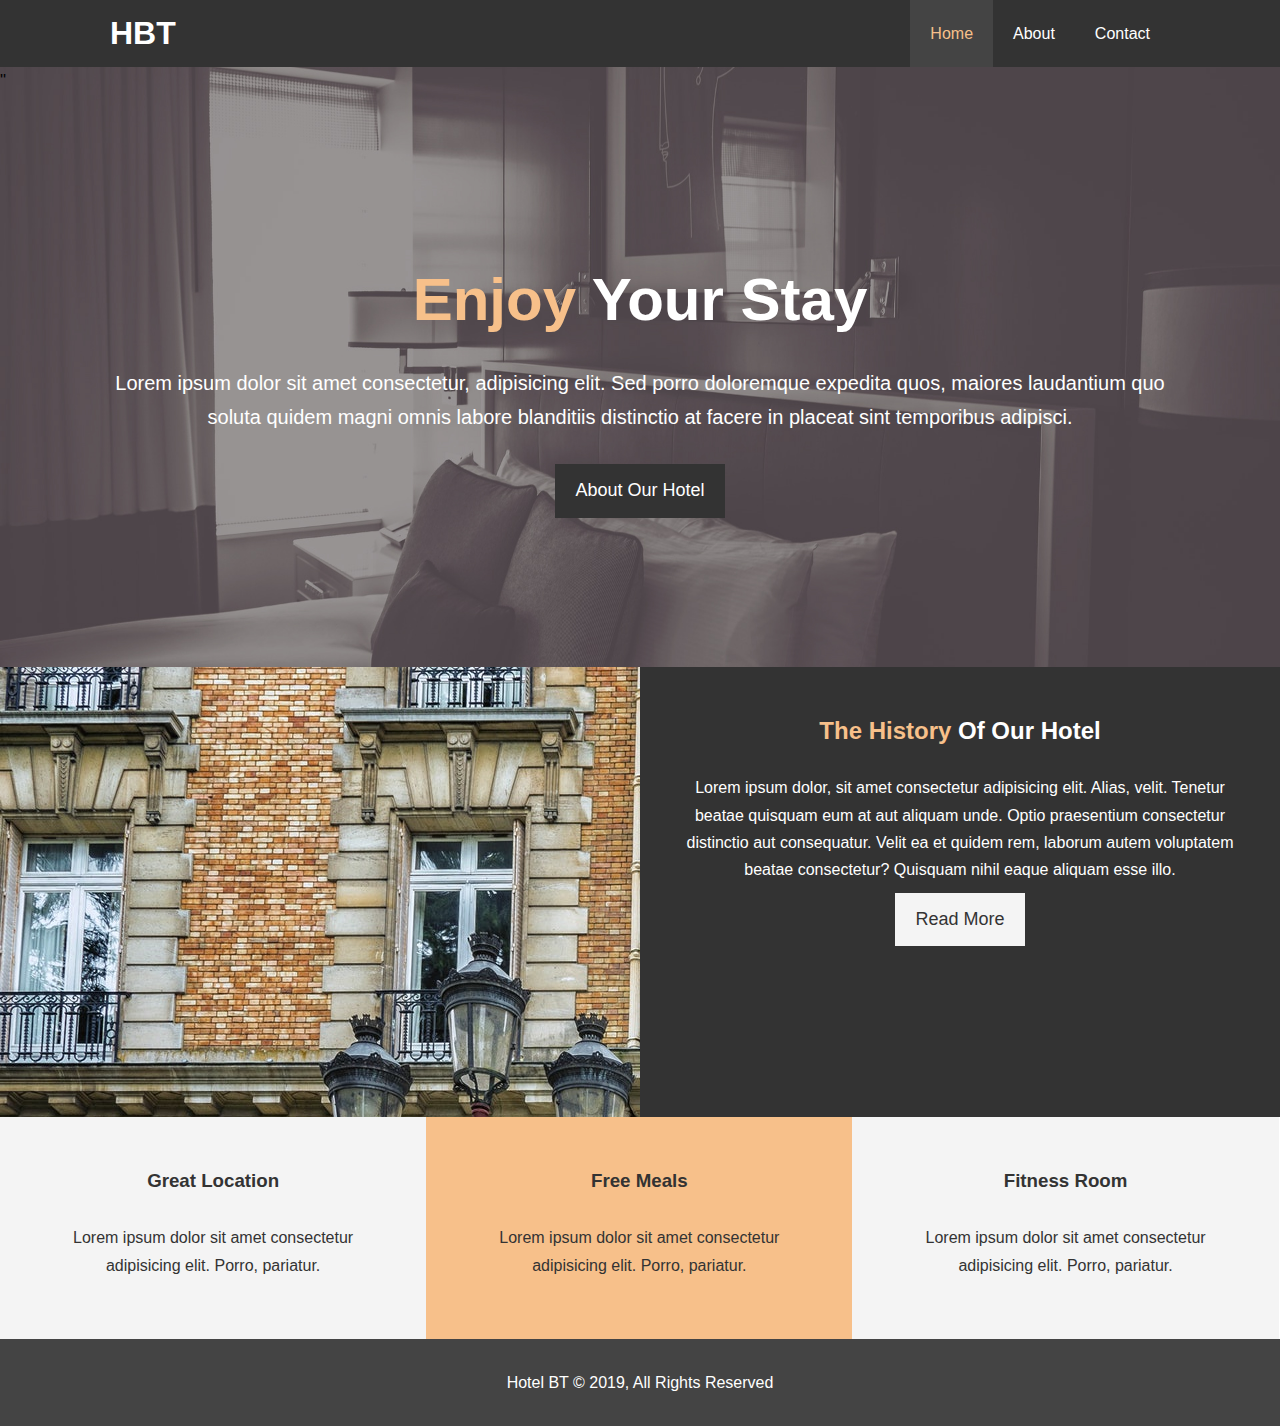
<file: index.html>
<!DOCTYPE html>
<html lang="en">
<head>
  <meta charset="UTF-8">
  <meta http-equiv="X-UA-Compatible" content="IE=edge">
  <meta name="viewport" content="width=device-width, initial-scale=1.0">
  <meta name="description" content="Welcome to the most extraordinary hotel in Boston Massachusetts">
  <meta name="keywords" content="hotel,boston hotel,nem england hotel">
  <link rel="stylesheet" href="https://use.fontawesome.com/releases/v5.15.4/css/all.css" integrity="sha384-DyZ88mC6Up2uqS4h/KRgHuoeGwBcD4Ng9SiP4dIRy0EXTlnuz47vAwmeGwVChigm" crossorigin="anonymous">
  <link rel="stylesheet" href="css/style.css">
  <link rel="stylesheet" media="screen and (max-width: 768px)" href="css/mobile.css">
  <title>Hotel BT | Welcome</title>
</head>
<body>
  <header>
    <nav id="navbar">
      <div class="container">
        <h1 class="logo"><a href="index.html">HBT</a></h1>
        <ul>
        <li><a class="current" href="index.html">Home</a></li>
        <li><a href="about.html">About</a></li>
        <li><a href="contact.html">Contact</a></li>
        </ul>
      </div>
    </nav>

    <div id="showcase">''
      <div class="container">
        <div class="showcase-content">
          <h1><span class="text-primary">Enjoy</span> Your Stay</h1>
          <p class="lead">Lorem ipsum dolor sit amet consectetur, adipisicing elit. Sed porro doloremque expedita quos, maiores laudantium quo soluta quidem magni omnis labore blanditiis distinctio at facere in placeat sint temporibus adipisci.</p>
          <a class="btn" href="about.html">About Our Hotel</a>
        </div>
      </div>
    </div>
  </header>
  <section id="home-info" class="bg-dark">
    <div class="info-img"></div>
    <div class="info-content">
      <h2><span class="text-primary">The History</span> Of Our Hotel</h2>
      <p>Lorem ipsum dolor, sit amet consectetur adipisicing elit. Alias, velit. Tenetur beatae quisquam eum at aut aliquam unde. Optio praesentium consectetur distinctio aut consequatur. Velit ea et quidem rem, laborum autem voluptatem beatae consectetur? Quisquam nihil eaque aliquam esse illo.</p>
      <a href="about.html" class="btn btn-light">Read More</a>
    </div>
  </section>

  <section id="features">
    <div class="box bg-light">
      <i class="fas fa-hotel fa-3x"></i>
      <h3>Great Location</h3>
      <p>Lorem ipsum dolor sit amet consectetur adipisicing elit. Porro, pariatur.</p>
    </div>
    <div class="box bg-primary">
      <i class="fas fa-utensils fa-3x"></i>
      <h3>Free Meals</h3>
      <p>Lorem ipsum dolor sit amet consectetur adipisicing elit. Porro, pariatur.</p>
    </div>
    <div class="box bg-light">
      <i class="fas fa-dumbbell fa-3x"></i>
      <h3>Fitness Room</h3>
      <p>Lorem ipsum dolor sit amet consectetur adipisicing elit. Porro, pariatur.</p>
    </div>
  </section>
  <div class="clr"></div>
  <footer id="main-footer">
    <p>Hotel BT &copy; 2019, All Rights Reserved</p>
  </footer>
</body>
</html>
</file>
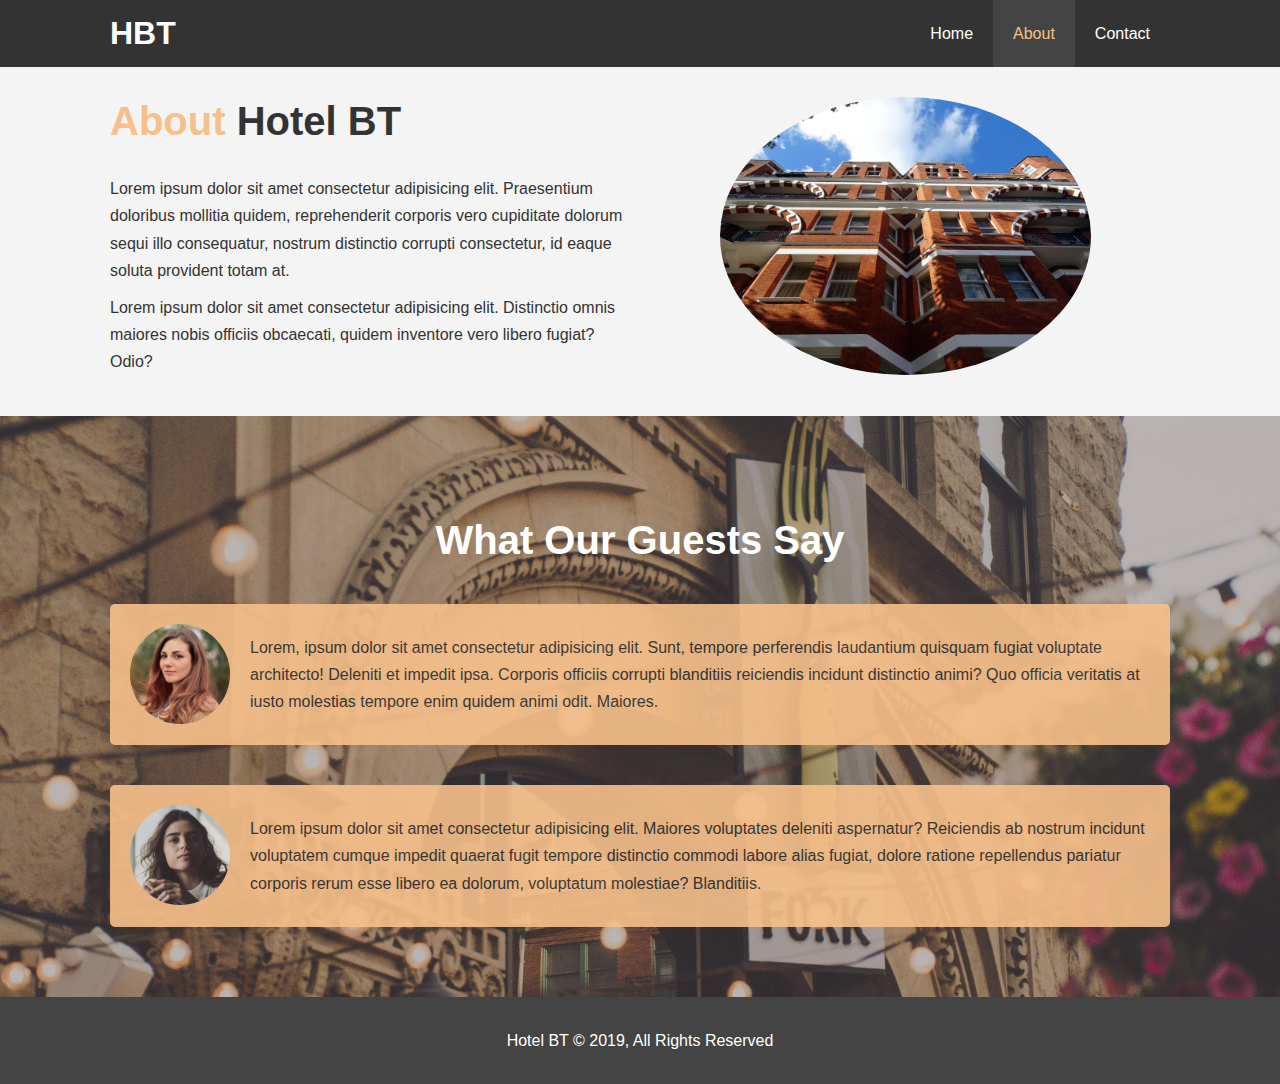
<file: about.html>
<!DOCTYPE html>
<html lang="en">
<head>
  <meta charset="UTF-8">
  <meta http-equiv="X-UA-Compatible" content="IE=edge">
  <meta name="viewport" content="width=device-width, initial-scale=1.0">
  <meta name="description" content="Welcome to the most extraordinary hotel in Boston Massachusetts">
  <meta name="keywords" content="hotel,boston hotel,nem england hotel">
  <link rel="stylesheet" href="css/style.css">
  <link rel="stylesheet" media="screen and (max-width: 768px)" href="css/mobile.css">
  <title>Hotel BT | About</title>
</head>
<body>
  <header>
    <nav id="navbar">
      <div class="container">
        <h1 class="logo"><a href="index.html">HBT</a></h1>
        <ul>
        <li><a href="index.html">Home</a></li>
        <li><a class="current" href="about.html">About</a></li>
        <li><a href="contact.html">Contact</a></li>
        </ul>
      </div>
    </nav>
  </header>
    <section id="about-info" class="bg-light py-3">
      <div class="container">
        <div class="info-left">
          <h1 class="l-heading"><span class="text-primary">About</span> Hotel BT</h1>
          <p>Lorem ipsum dolor sit amet consectetur adipisicing elit. Praesentium doloribus mollitia quidem, reprehenderit corporis vero cupiditate dolorum sequi illo consequatur, nostrum distinctio corrupti consectetur, id eaque soluta provident totam at.</p>
          <p>Lorem ipsum dolor sit amet consectetur adipisicing elit. Distinctio omnis maiores nobis officiis obcaecati, quidem inventore vero libero fugiat? Odio?</p>
        </div>
        <div class="info-right">
          <img src="./img/photo-2.jpg" alt="hotel">
        </div>
      </div>
    </section>
    <div class="clr"></div>
    <section id="testimonials" class="py-3">
      <div class="container">
        <h2 class="l-heading">What Our Guests Say</h2>
        <div class="testimonial bg-primary">
          <img src="./img/person-1.jpg" alt="Samantha">
          <p>Lorem, ipsum dolor sit amet consectetur adipisicing elit. Sunt, tempore perferendis laudantium quisquam fugiat voluptate architecto! Deleniti et impedit ipsa. Corporis officiis corrupti blanditiis reiciendis incidunt distinctio animi? Quo officia veritatis at iusto molestias tempore enim quidem animi odit. Maiores.</p>
        </div>
        <div class="testimonial bg-primary">
          <img src="./img/person-2.jpg" alt="Abigail">
          <p>Lorem ipsum dolor sit amet consectetur adipisicing elit. Maiores voluptates deleniti aspernatur? Reiciendis ab nostrum incidunt voluptatem cumque impedit quaerat fugit tempore distinctio commodi labore alias fugiat, dolore ratione repellendus pariatur corporis rerum esse libero ea dolorum, voluptatum molestiae? Blanditiis.</p>
        </div>
      </div>
    </section>
  <footer id="main-footer">
    <p>Hotel BT &copy; 2019, All Rights Reserved</p>
  </footer>
</body>
</html>
</file>
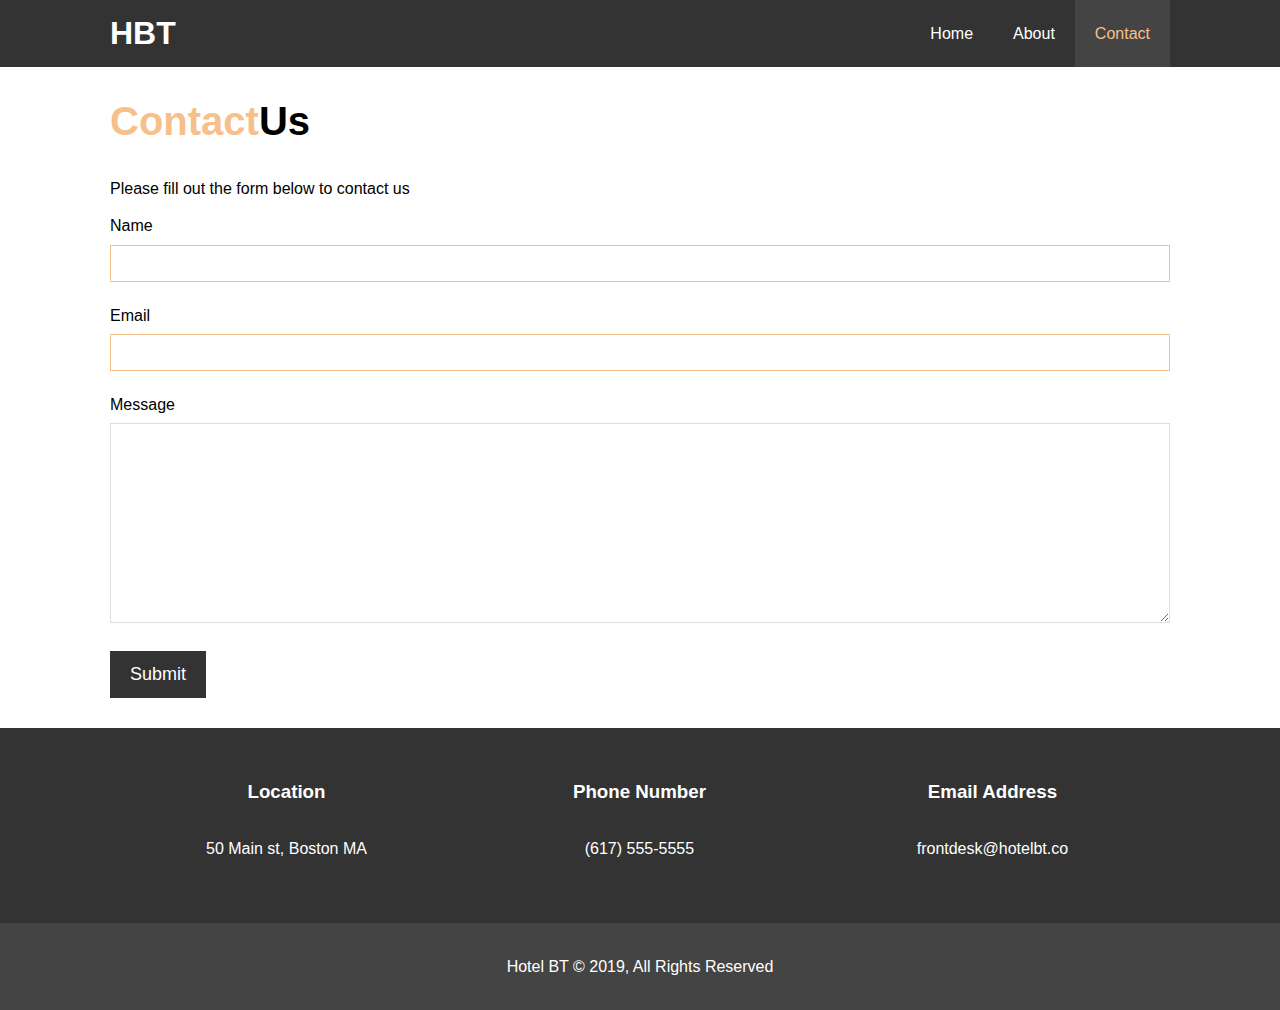
<file: contact.html>
<!DOCTYPE html>
<html lang="en">
<head>
  <meta charset="UTF-8">
  <meta http-equiv="X-UA-Compatible" content="IE=edge">
  <meta name="viewport" content="width=device-width, initial-scale=1.0">
  <meta name="description" content="Welcome to the most extraordinary hotel in Boston Massachusetts">
  <meta name="keywords" content="hotel,boston hotel,nem england hotel">
  <link rel="stylesheet" href="https://use.fontawesome.com/releases/v5.15.4/css/all.css" integrity="sha384-DyZ88mC6Up2uqS4h/KRgHuoeGwBcD4Ng9SiP4dIRy0EXTlnuz47vAwmeGwVChigm" crossorigin="anonymous">
  <link rel="stylesheet" href="css/style.css">
  <link rel="stylesheet" media="screen and (max-width: 768px)" href="css/mobile.css">
  <title>Hotel BT | Contact</title>
</head>
<body>
  <header>
    <nav id="navbar">
      <div class="container">
        <h1 class="logo"><a href="index.html">HBT</a></h1>
        <ul>
        <li><a href="index.html">Home</a></li>
        <li><a href="about.html">About</a></li>
        <li><a class="current" href="contact.html">Contact</a></li>
        </ul>
      </div>
    </nav>
  </header>
  <section id="contact-form" class="py-3">
    <div class="container">
      <h1 class="l-heading"><span class="text-primary">Contact</span>Us</h1>
      <p>Please fill out the form below to contact us</p>
      <form action="process.php">
        <div class="form-group">
          <label for="name">Name</label>
          <input type="text" name="name" id="name">
        </div>
        <div class="form-group">
          <label for="email">Email</label>
          <input type="email" name="email" id="email">
        </div>
        <div class="form-group">
          <label for="message">Message</label>
          <textarea name="message" id="message"></textarea>
        </div>
        <button type="submit" class="btn">Submit</button>
      </form>
    </div>
  </section>
  <section id="contact-info" class="bg-dark">
    <div class="container">
      <div class="box">
        <i class="fas fa-hotel fa-3x"></i>
        <h3>Location</h3>
        <p>50 Main st, Boston MA</p>
      </div>
      <div class="box">
        <i class="fas fa-phone fa-3x"></i>
        <h3>Phone Number</h3>
        <p>(617) 555-5555</p>
      </div>
      <div class="box">
        <i class="fas fa-envelope fa-3x"></i>
        <h3>Email Address</h3>
        <p>frontdesk@hotelbt.co</p>
      </div>
    </div>
  </section>
  <footer id="main-footer">
    <p>Hotel BT &copy; 2019, All Rights Reserved</p>
  </footer>
</body>
</html>
</file>
<file: css/mobile.css>
#navbar .logo {
  float: none;
  text-align: center;
}

#navbar ul, #navbar ul li {
  float: none;
}

#navbar ul li a {
  padding: 5px;
  border-bottom: #444 dotted 1px;
}

/* Showcase */
#showcase {
  height: 100%;
}

#showcase .showcase-content {
  padding-top: 70px;
  padding-bottom: 30px;
}

/* Home Info */
#home-info .info-img {
  height: 550px;
  display: none;
}

#home-info .info-content {
  float: none;
  width: 100%;
}

/* Boxes */
.box {
  float: none;
  width: 100%;
}

/* About Info */
#about-info .info-right, #about-info .info-left {
  float: none;
  width: 100%
}

#about-info .info-right {
  margin-top: 30px;
}

.l-heading {
  text-align: center;
}

/* Contact */
#contact-info .box {
  border-bottom: #444 dotted 1px;
}
</file>
<file: css/style.css>
/* Reset */
* {
  margin: 0;
  padding: 0;
  box-sizing: border-box;
}

/* Main Styling */
html,body {
  font-family: 'Segoe UI', Tahoma, Geneva, Verdana, sans-serif;
  line-height: 1.7em;
}

a {
  color: #333;
  text-decoration: none;
}

h1, h2, h3 {
  padding-bottom: 20px;
}

p {
  margin: 10px 0;
}

/* Utility */
.container { 
  margin: auto;
  max-width: 1100px;
  overflow: auto;
  padding: 0 20px;
}

.text-primary {
  color: #f7c08a;
}

.lead {
  font-size: 20px;
}

.btn {
  display: inline-block;
  font-size: 18px;
  color: white;
  background: #333;
  padding: 13px 20px;
  border: none;
  cursor: pointer;
}

.btn:hover {
  background: #f7c08a;
  color: #333;
}

.btn-light {
  background: #f4f4f4;
  color: #333;
}

.bg-dark {
  background: #333;
  color: #fff;
}

.bg-light {
  background: #f4f4f4;
  color: #333;
}

.bg-primary{
  background: #f7c08a;
  color: #333;
}

.clr {
  clear: both;
}

.l-heading{
  font-size: 40px;
  line-height: 1.2;
}

/* Padding */
.py-1 { padding: 10px 0; }

.py-2 { padding: 20px 0; }

.py-3 { padding: 30px 0; }

/* Navbar */
#navbar {
  background: #333;
  color: #fff;
  overflow: auto;
}

#navbar a {
  color: #fff;
}

#navbar h1 {
  float: left;
  padding-top: 20px;
}

#navbar ul {
  list-style-type: none;
  float: right;
}

#navbar ul li {
  float: left;
}

#navbar ul li a {
  display: block;
  padding: 20px;
  text-align: center;
}
 
#navbar ul li a:hover,
#navbar ul li a.current
 {
  background: #444;
  color: #f7c08a
}

/* Showcase */
#showcase {
  background: url('../img/showcase.jpg') no-repeat center center/cover;
  height: 600px;
}

#showcase .showcase-content {
  color: white;
  text-align: center;
  padding-top: 170px;
}

#showcase .showcase-content h1 {
  font-size: 60px;
  line-height: 1.2em;
}

#showcase .showcase-content p {
  padding-bottom: 20px;
  line-height: 1.7em;
}

/* Home Info */
#home-info {
  height: 450px;
}

#home-info .info-img{
  float: left;
  width: 50%;
  background: url('../img/photo-1.jpg') no-repeat;
  min-height: 100%;
}

#home-info .info-content {
  float: right;
  width: 50%;
  height: 100%;
  text-align: center;
  padding: 50px 30px;
  overflow: hidden;
}

#home-info .info-content {
  padding-bottom: 30px;
}

/* Features */
.box {
  float: left;
  width: 33.3%;
  padding: 50px;
  text-align: center;
}

.box i {
  margin-bottom: 10px;
}

/* About Info */
#about-info .info-right {
  float: right;
  width: 50%;
  min-height: 100%;
}

#about-info .info-right img {
  display: block;
  margin: auto;
  width: 70%;
  border-radius: 50%;
}

#about-info .info-left {
  float: left;
  width: 50%;
  min-height: 100%;
}

/* Testimonials */
#testimonials {
  height: 100%;
  background: url('../img/test-bg.jpg') no-repeat center center/cover;
  padding-top: 100px;
}

#testimonials h2 {
  color: #fff;
  text-align: center;
  padding-bottom: 40px;
}

#testimonials .testimonial {
  padding: 20px;
  margin-bottom: 40px;
  border-radius: 5px;
  opacity: 0.9;
}

#testimonials .testimonial img {
  width: 100px;
  float: left;
  margin-right: 20px;
  border-radius: 50%;
}

/* Contact Form */

#contact-form .form-group {
  margin-bottom: 20px;
}

#contact-form label {
  display: block;
  margin-bottom: 5px;
}

#contact-form input, 
#contact-form textarea {
  width: 100%;
  padding: 10px;
  border: 1px #ddd solid;
}

#contact-form textarea {
  height: 200px;
}

#contact-form input, 
#contact-form textarea:focus {
  outline: none;
  border-color: #f7c08a;
}



/* Footer */
#main-footer {
  text-align: center;
  background: #444;
  color: white;
  padding: 20px;
}
</file>
